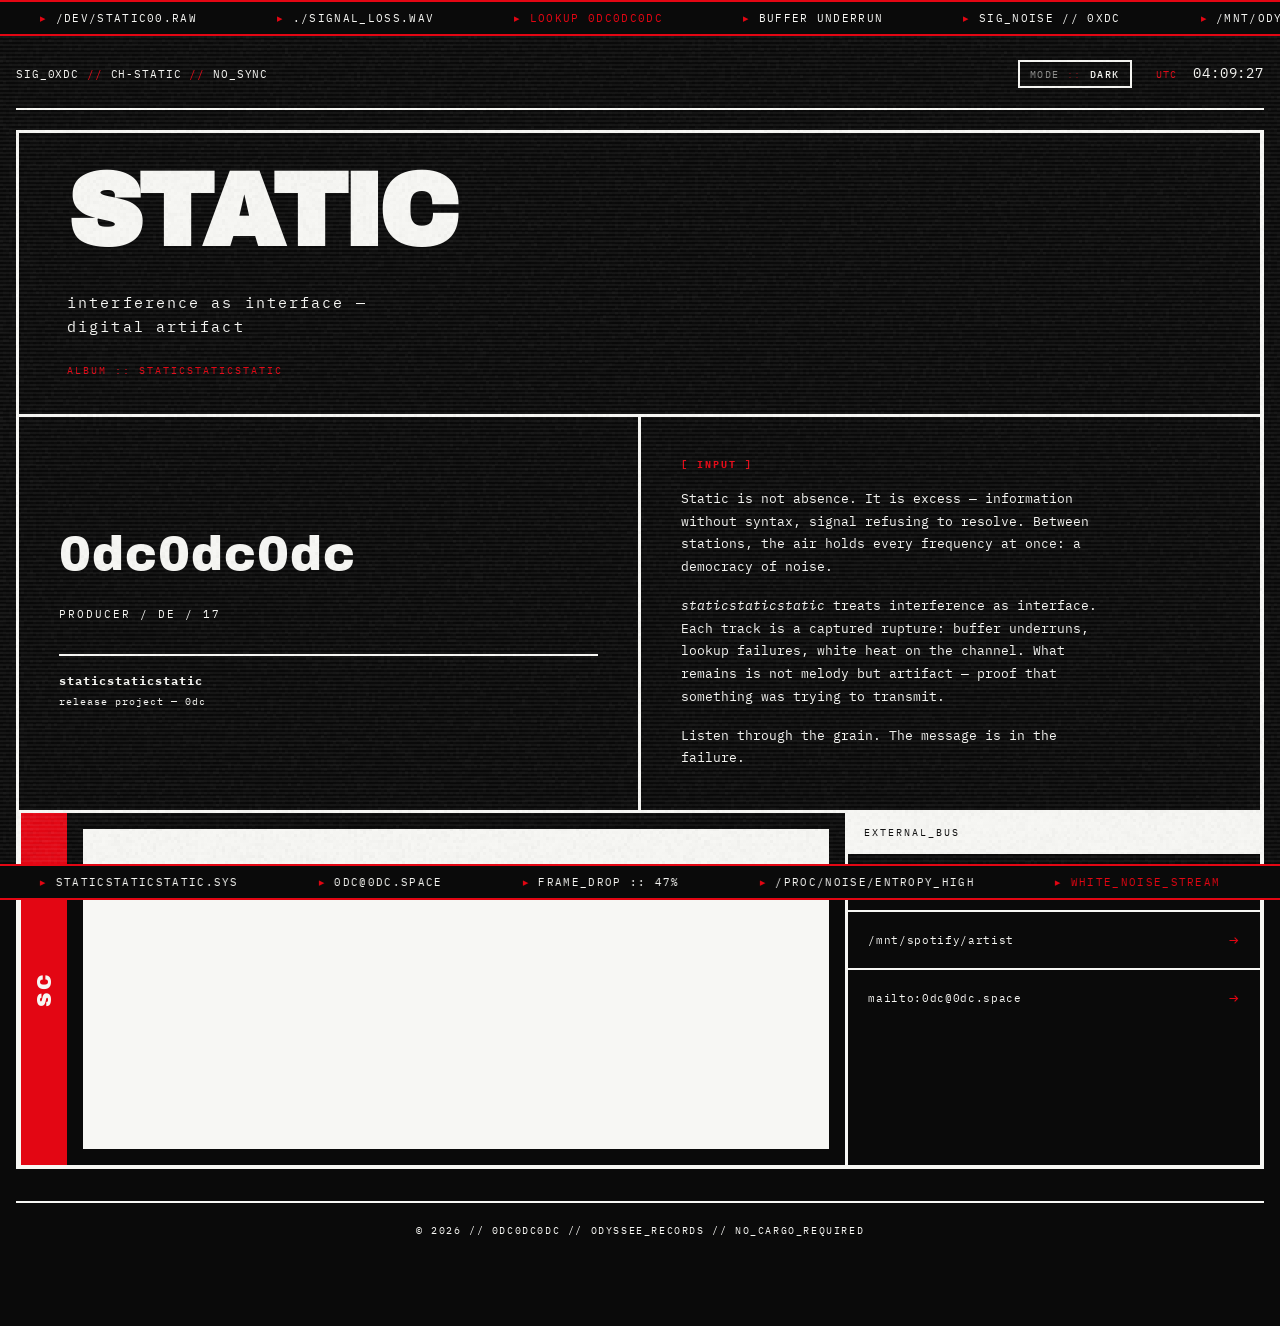
<file: index.html>
<!DOCTYPE html>
<html lang="en" data-theme="dark">
<head>
  <meta charset="UTF-8">
  <meta name="viewport" content="width=device-width, initial-scale=1.0">
  <meta name="description" content="staticstaticstatic — album project by 0dc. Interference as interface. Digital artifact.">
  <title>staticstaticstatic — 0dc</title>
  <link rel="preconnect" href="https://fonts.googleapis.com">
  <link rel="preconnect" href="https://fonts.gstatic.com" crossorigin>
  <link href="https://fonts.googleapis.com/css2?family=Archivo+Black&family=IBM+Plex+Mono:wght@400;500&display=swap" rel="stylesheet">
  <script>
    (function () {
      var key = "0dc-theme";
      var saved = localStorage.getItem(key);
      var theme = saved === "light" || saved === "dark" ? saved : "dark";
      document.documentElement.setAttribute("data-theme", theme);
    })();
  </script>
  <link rel="stylesheet" href="style.css">
</head>
<body>

  <!-- Grain + scanline overlays -->
  <canvas id="grain-canvas" aria-hidden="true"></canvas>
  <div class="scanlines" aria-hidden="true"></div>

  <!-- TOP TICKER -->
  <div class="ticker ticker--top" aria-hidden="true">
    <div class="ticker__track">
      <div class="ticker__segment">
        <span class="ticker__item">/dev/static00.raw</span>
        <span class="ticker__item">./signal_loss.wav</span>
        <span class="ticker__item ticker__item--alert">LOOKUP 0dc0dc0dc</span>
        <span class="ticker__item">buffer underrun</span>
        <span class="ticker__item">SIG_NOISE // 0xDC</span>
        <span class="ticker__item">/mnt/odyssee/staticstaticstatic.flac</span>
        <span class="ticker__item">ERR_SYNC_LOST</span>
        <span class="ticker__item">./artifacts/interference.bin</span>
        <span class="ticker__item">CHANNEL_STATIC // NO_CARRIER</span>
        <span class="ticker__item">read() :: 0 bytes expected</span>
      </div>
      <div class="ticker__segment" aria-hidden="true">
        <span class="ticker__item">/dev/static00.raw</span>
        <span class="ticker__item">./signal_loss.wav</span>
        <span class="ticker__item ticker__item--alert">LOOKUP 0dc0dc0dc</span>
        <span class="ticker__item">buffer underrun</span>
        <span class="ticker__item">SIG_NOISE // 0xDC</span>
        <span class="ticker__item">/mnt/odyssee/staticstaticstatic.flac</span>
        <span class="ticker__item">ERR_SYNC_LOST</span>
        <span class="ticker__item">./artifacts/interference.bin</span>
        <span class="ticker__item">CHANNEL_STATIC // NO_CARRIER</span>
        <span class="ticker__item">read() :: 0 bytes expected</span>
      </div>
    </div>
  </div>

  <!-- BOTTOM TICKER -->
  <div class="ticker ticker--bottom" aria-hidden="true">
    <div class="ticker__track">
      <div class="ticker__segment">
        <span class="ticker__item">staticstaticstatic.sys</span>
        <span class="ticker__item">0dc@0dc.space</span>
        <span class="ticker__item">FRAME_DROP :: 47%</span>
        <span class="ticker__item">/proc/noise/entropy_high</span>
        <span class="ticker__item ticker__item--alert">WHITE_NOISE_STREAM</span>
        <span class="ticker__item">./cache/artifact_017.de</span>
        <span class="ticker__item">ODYSSEE_RECORDS // 2026</span>
        <span class="ticker__item">ioctl(STATIC, SET_GLITCH)</span>
        <span class="ticker__item">/usr/share/instagram</span>
        <span class="ticker__item">NO_CARGO_REQUIRED</span>
      </div>
      <div class="ticker__segment" aria-hidden="true">
        <span class="ticker__item">staticstaticstatic.sys</span>
        <span class="ticker__item">0dc@0dc.space</span>
        <span class="ticker__item">FRAME_DROP :: 47%</span>
        <span class="ticker__item">/proc/noise/entropy_high</span>
        <span class="ticker__item ticker__item--alert">WHITE_NOISE_STREAM</span>
        <span class="ticker__item">./cache/artifact_017.de</span>
        <span class="ticker__item">ODYSSEE_RECORDS // 2026</span>
        <span class="ticker__item">ioctl(STATIC, SET_GLITCH)</span>
        <span class="ticker__item">/usr/share/instagram</span>
        <span class="ticker__item">NO_CARGO_REQUIRED</span>
      </div>
    </div>
  </div>

  <div class="shell">

  <!-- MASTHEAD -->
  <header class="masthead">
    <p class="masthead__sig">SIG_0xDC <span>//</span> CH-STATIC <span>//</span> NO_SYNC</p>
    <div class="masthead__controls">
      <button
        type="button"
        class="theme-toggle"
        id="theme-toggle"
        aria-label="Zu Light Mode wechseln"
        aria-pressed="true">
        <span class="theme-toggle__prefix">MODE</span>
        <span class="theme-toggle__state" id="theme-state">DARK</span>
      </button>
      <p class="masthead__clock">
        <span class="masthead__clock-label" id="tz-label">LOCAL</span>
        <time id="utc-clock" datetime="">--:--:--</time>
      </p>
    </div>
  </header>

  <!-- MATRIX -->
  <main class="matrix">

    <!-- HERO -->
    <section class="cell cell--hero" aria-labelledby="hero-title">
      <h1 class="hero__title" id="hero-title">
        <span class="hero__glitch hero__glitch--red" aria-hidden="true">STATIC</span>
        <span class="hero__glitch hero__glitch--ghost" aria-hidden="true">STATIC</span>
        <span class="hero__glitch-main">STATIC</span>
      </h1>
      <p class="hero__subtitle">interference as interface — digital artifact</p>
      <p class="hero__meta">album :: staticstaticstatic</p>
    </section>

    <!-- HANDLE -->
    <section class="cell cell--handle">
      <p class="handle__id" id="handle-glitch" data-text="0dc0dc0dc" tabindex="0">0dc0dc0dc</p>
      <p class="handle__meta">producer / DE / 17</p>
      <div class="handle__project">
        <strong>staticstaticstatic</strong>
        release project — 0dc
      </div>
    </section>

    <!-- STATEMENT -->
    <section class="cell cell--statement">
      <h2 class="statement__label">[ INPUT ]</h2>
      <div class="statement__body">
        <p>
          Static is not absence. It is excess — information without syntax,
          signal refusing to resolve. Between stations, the air holds every
          frequency at once: a democracy of noise.
        </p>
        <p>
          <em>staticstaticstatic</em> treats interference as interface. Each
          track is a captured rupture: buffer underruns, lookup failures,
          white heat on the channel. What remains is not melody but artifact —
          proof that something was trying to transmit.
        </p>
        <p>
          Listen through the grain. The message is in the failure.
        </p>
      </div>
    </section>

    <!-- AUDIO BUFFER -->
    <section class="cell cell--audio" aria-label="SoundCloud audio buffer">
      <div class="audio__rail" aria-hidden="true">SC</div>
      <div class="audio__embed">
        <iframe
          title="0dc @0dc0dc0dc on SoundCloud"
          width="100%"
          height="450"
          scrolling="no"
          frameborder="no"
          allow="autoplay"
          src="https://w.soundcloud.com/player/?url=https%3A//soundcloud.com/0dc0dc0dc&color=%23e30613&auto_play=false&hide_related=false&show_comments=true&show_user=true&show_reposts=false&show_teaser=true">
        </iframe>
      </div>
    </section>

    <!-- EXTERNAL BUS -->
    <nav class="cell cell--bus" aria-label="External data routes">
      <p class="bus__header">EXTERNAL_BUS</p>
      <ul class="bus__list">
        <li>
          <a class="bus__link" href="https://instagram.com/0dc0dc0dc" target="_blank" rel="noopener noreferrer">
            /usr/share/instagram
          </a>
        </li>
        <li>
          <a class="bus__link" href="https://open.spotify.com/intl-de/artist/3WW2Yufw8hh34ZX4JkS9OK?si=e7vH5_vwQjK-2z26Z2D46A" target="_blank" rel="noopener noreferrer">
            /mnt/spotify/artist
          </a>
        </li>
        <li>
          <a class="bus__link" href="mailto:0dc@0dc.space">
            mailto:0dc@0dc.space
          </a>
        </li>
      </ul>
    </nav>

  </main>

  <footer class="site-footer">
  © 2026 // 0DC0DC0DC // ODYSSEE_RECORDS // NO_CARGO_REQUIRED
  </footer>

  </div>

  <script>
    (function () {
      "use strict";

      /* Local device clock with visitor timezone label */
      var clockEl = document.getElementById("utc-clock");
      var tzLabelEl = document.getElementById("tz-label");

      function pad(n) {
        return n < 10 ? "0" + n : String(n);
      }

      function getTzLabel() {
        try {
          var parts = new Intl.DateTimeFormat(undefined, {
            timeZoneName: "short"
          }).formatToParts(new Date());
          var tzPart = parts.find(function (p) { return p.type === "timeZoneName"; });
          if (tzPart && tzPart.value) return tzPart.value.toUpperCase();
        } catch (e) {
          /* no-op fallback below */
        }

        var fallback = new Date().toString().match(/\(([^)]+)\)$/);
        if (fallback && fallback[1]) return fallback[1].toUpperCase();
        return "LOCAL";
      }

      function tick() {
        var now = new Date();
        var h = pad(now.getHours());
        var m = pad(now.getMinutes());
        var s = pad(now.getSeconds());
        var iso = now.toISOString();
        clockEl.textContent = h + ":" + m + ":" + s;
        clockEl.setAttribute("datetime", iso);
      }

      tzLabelEl.textContent = getTzLabel();
      tick();
      setInterval(tick, 1000);

      /* Canvas grain overlay — low-res buffer, pixel-stretched */
      var canvas = document.getElementById("grain-canvas");
      var ctx = canvas.getContext("2d");
      var buffer = document.createElement("canvas");
      var bctx = buffer.getContext("2d");
      var pixel = 3;

      function resizeCanvas() {
        var w = window.innerWidth;
        var h = window.innerHeight;
        canvas.width = w;
        canvas.height = h;
        canvas.style.width = w + "px";
        canvas.style.height = h + "px";
        buffer.width = Math.ceil(w / pixel);
        buffer.height = Math.ceil(h / pixel);
      }

      function drawGrain() {
        var bw = buffer.width;
        var bh = buffer.height;
        var imageData = bctx.createImageData(bw, bh);
        var data = imageData.data;
        var len = bw * bh;

        for (var i = 0, j = 0; i < len; i++) {
          var v = (Math.random() * 255) | 0;
          data[j++] = v;
          data[j++] = v;
          data[j++] = v;
          data[j++] = (Math.random() * 38 + 12) | 0;
        }

        bctx.putImageData(imageData, 0, 0);
        ctx.imageSmoothingEnabled = false;
        ctx.clearRect(0, 0, canvas.width, canvas.height);
        ctx.drawImage(buffer, 0, 0, canvas.width, canvas.height);
        requestAnimationFrame(drawGrain);
      }

      resizeCanvas();
      window.addEventListener("resize", resizeCanvas);
      requestAnimationFrame(drawGrain);

      /* Handle glitch shuffle on hover */
      var handle = document.getElementById("handle-glitch");
      var original = handle.getAttribute("data-text");
      var pool = "01dcDC0xX_#@/\\{}[]|";
      var glitchTimer = null;

      function shuffle() {
        var out = "";
        for (var i = 0; i < original.length; i++) {
          out += Math.random() > 0.35
            ? pool[(Math.random() * pool.length) | 0]
            : original[i];
        }
        handle.textContent = out;
      }

      function startGlitch() {
        handle.classList.add("is-glitching");
        if (glitchTimer) return;
        glitchTimer = setInterval(shuffle, 45);
      }

      function stopGlitch() {
        handle.classList.remove("is-glitching");
        clearInterval(glitchTimer);
        glitchTimer = null;
        handle.textContent = original;
      }

      handle.addEventListener("mouseenter", startGlitch);
      handle.addEventListener("mouseleave", stopGlitch);
      handle.addEventListener("focus", startGlitch);
      handle.addEventListener("blur", stopGlitch);

      /* Hero STATIC — extra glitch burst (CSS anim + short pulse) */
      var heroTitle = document.getElementById("hero-title");
      var burstTimer = null;

      function heroBurst() {
        heroTitle.classList.add("is-burst");
        clearTimeout(burstTimer);
        burstTimer = setTimeout(function () {
          heroTitle.classList.remove("is-burst");
        }, 120);
      }

      heroBurst();
      setInterval(heroBurst, 2400);

      /* Theme toggle — default dark on first visit */
      var themeKey = "0dc-theme";
      var toggleBtn = document.getElementById("theme-toggle");
      var stateEl = document.getElementById("theme-state");
      var root = document.documentElement;

      function applyTheme(theme) {
        root.setAttribute("data-theme", theme);
        localStorage.setItem(themeKey, theme);
        var isDark = theme === "dark";
        stateEl.textContent = isDark ? "DARK" : "LIGHT";
        toggleBtn.setAttribute("aria-pressed", isDark ? "true" : "false");
        toggleBtn.setAttribute(
          "aria-label",
          isDark ? "Zu Light Mode wechseln" : "Zu Dark Mode wechseln"
        );
      }

      applyTheme(root.getAttribute("data-theme") || "dark");

      toggleBtn.addEventListener("click", function () {
        var next = root.getAttribute("data-theme") === "dark" ? "light" : "dark";
        applyTheme(next);
      });
    })();
  </script>
</body>
</html>
</file>
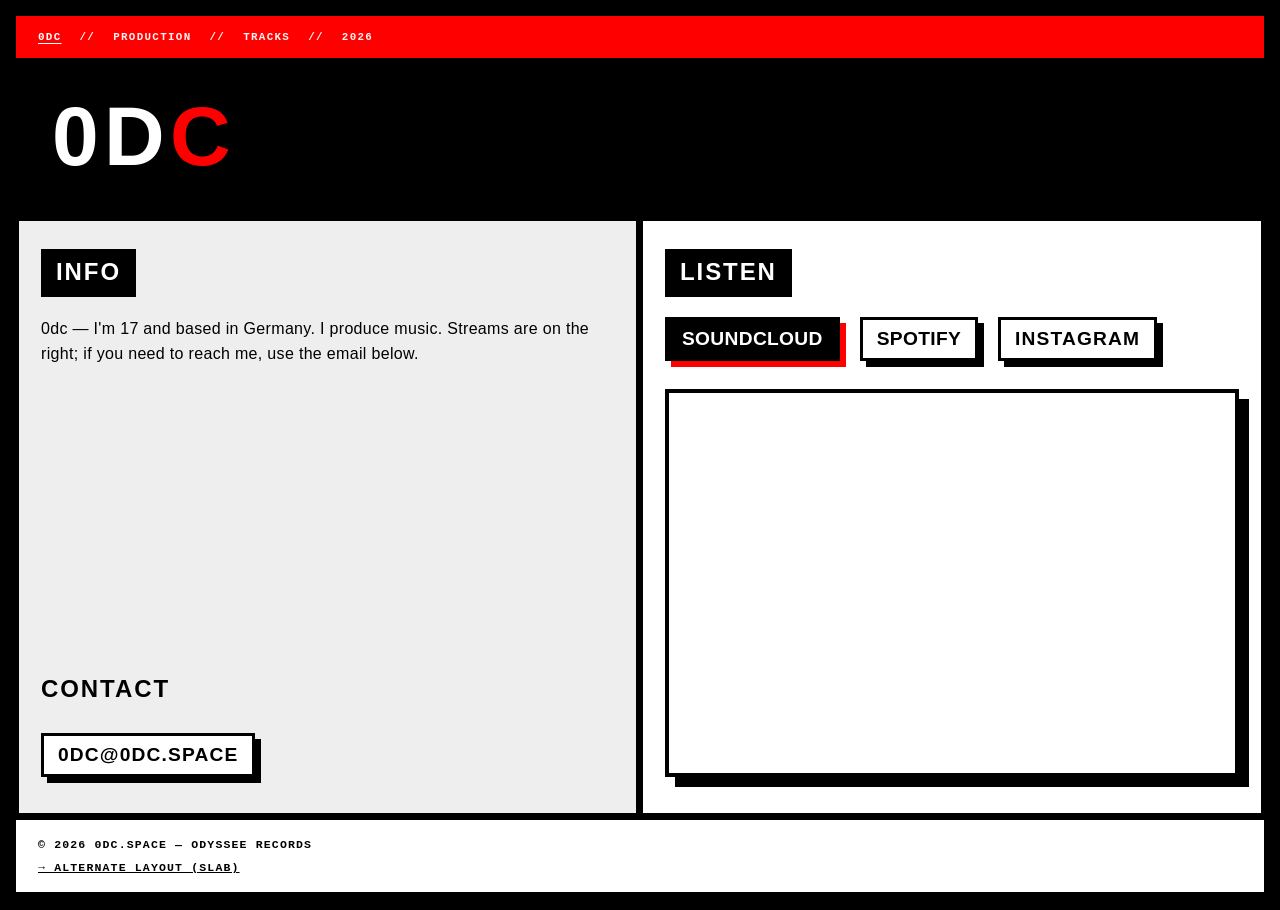
<file: old/index.html>
<!DOCTYPE html>
<html lang="en">
<head>
    <meta charset="UTF-8">
    <meta name="viewport" content="width=device-width, initial-scale=1.0">
    <meta name="theme-color" content="#000000">
    <meta name="description" content="0dc — 17-year-old producer from Germany. Music on Spotify, SoundCloud, and Instagram.">
    <link rel="canonical" href="https://0dc.space/">
    <meta property="og:type" content="website">
    <meta property="og:url" content="https://0dc.space/">
    <meta property="og:title" content="0DC.SPACE — 0dc | Producer &amp; artist">
    <meta property="og:description" content="0dc — 17-year-old producer from Germany. Music on Spotify, SoundCloud, and Instagram.">
    <meta property="og:image" content="https://0dc.space/og.svg">
    <meta property="og:image:type" content="image/svg+xml">
    <meta property="og:image:width" content="1200">
    <meta property="og:image:height" content="630">
    <meta property="og:locale" content="en_US">
    <meta name="twitter:card" content="summary_large_image">
    <meta name="twitter:title" content="0DC.SPACE — 0dc | Producer &amp; artist">
    <meta name="twitter:description" content="0dc — 17-year-old producer from Germany. Music on Spotify, SoundCloud, and Instagram.">
    <meta name="twitter:image" content="https://0dc.space/og.svg">
    <title>0DC.SPACE — 0dc | Producer &amp; artist</title>
    <style>

        :root {
            --bg: #ffffff;
            --text: #000000;
            --accent: #ff0000;
            --stroke: 4px solid var(--text);
            --shadow: 10px 10px 0 var(--text);
        }

        * { margin: 0; padding: 0; box-sizing: border-box; }

        ::selection {
            background: var(--accent);
            color: var(--bg);
        }

        body {
            background-color: var(--text);
            color: var(--text);
            font-family: Helvetica, Arial, sans-serif;
            letter-spacing: 0.02em;
            padding: 12px;
        }

        .grid-container {
            display: grid;
            grid-template-columns: 1fr;
            min-height: calc(100vh - 24px);
            align-content: start;
            background: var(--bg);
            border: var(--stroke);
            box-shadow: var(--shadow);
        }

        @media (min-width: 768px) {
            .grid-container {
                grid-template-columns: 1fr 1fr;
            }
        }

        .box {
            padding: 28px 22px 36px;
            border: 3px solid var(--text);
            display: flex;
            flex-direction: column;
            justify-content: space-between;
        }

        .accent-text { color: var(--accent); }

        .logo {
            display: flex;
            flex-direction: column;
            font-size: clamp(2.75rem, 14vw, 4.75rem);
            font-weight: 900;
            line-height: 0.82;
        }

        .logo span { display: block; }

        @media (min-width: 768px) {
            .logo {
                flex-direction: row;
                align-items: baseline;
                gap: 0.06em;
                line-height: 1;
                font-size: clamp(3.25rem, 7.5vw, 5.25rem);
            }
            .logo span { display: inline; }
        }

        .hero {
            justify-content: flex-start;
            align-items: flex-start;
            gap: 0;
            padding: 28px 22px 32px;
            background: var(--text);
            color: var(--bg);
            border: none;
            border-bottom: var(--stroke);
        }

        @media (min-width: 768px) {
            .hero {
                padding: 32px 36px 36px;
            }
        }

        .hero .logo .accent-text { color: var(--accent); }

        h1.logo { margin: 0; }

        h2 {
            font-size: 1.5rem;
            margin-bottom: 20px;
            font-weight: 900;
            text-transform: uppercase;
            letter-spacing: 0.08em;
            display: inline-block;
            background: var(--text);
            color: var(--bg);
            padding: 6px 12px 8px;
            border: 3px solid var(--text);
        }

        h3 {
            font-size: 1.5rem;
            margin-bottom: 20px;
            font-weight: 900;
            text-transform: uppercase;
            letter-spacing: 0.08em;
        }

        p { font-size: 1rem; line-height: 1.55; margin-bottom: 10px; }

        .contact-link {
            display: inline-block;
            color: var(--text);
            text-decoration: none;
            font-size: 1.2rem;
            margin-top: 10px;
            border: 3px solid var(--text);
            padding: 8px 14px;
            width: fit-content;
            text-transform: uppercase;
            letter-spacing: 0.06em;
            font-weight: 800;
            background: var(--bg);
            box-shadow: 6px 6px 0 var(--text);
            transition: transform 0.05s ease, box-shadow 0.05s ease;
        }

        .contact-link:hover {
            color: var(--accent);
            border-color: var(--accent);
            box-shadow: 6px 6px 0 var(--accent);
        }

        .contact-link:active {
            transform: translate(4px, 4px);
            box-shadow: 2px 2px 0 var(--text);
        }

        .contact-link:focus-visible,
        .listen-link-btn:focus-visible {
            outline: 3px solid var(--accent);
            outline-offset: 4px;
            color: var(--accent);
        }

        .issue-line {
            grid-column: 1 / -1;
            display: flex;
            flex-wrap: wrap;
            align-items: center;
            gap: 8px 18px;
            padding: 14px 22px;
            font-family: ui-monospace, "Cascadia Code", Consolas, monospace;
            font-size: 0.68rem;
            font-weight: 700;
            letter-spacing: 0.12em;
            line-height: 1.3;
            border-bottom: var(--stroke);
            text-transform: uppercase;
            background: var(--accent);
            color: var(--bg);
        }

        .issue-line span { opacity: 0.95; }

        .issue-line .issue-accent {
            color: var(--bg);
            opacity: 1;
            font-weight: 900;
            text-decoration: underline;
            text-underline-offset: 3px;
        }

        .full-width {
            grid-column: 1 / -1;
            border: none;
        }

        .content-split {
            grid-column: 1 / -1;
            display: grid;
            grid-template-columns: 1fr;
            min-height: 0;
            border-top: var(--stroke);
        }

        @media (min-width: 768px) {
            .content-split {
                grid-template-columns: 1fr 1fr;
            }
            .content-split > .box:first-child {
                border-right: var(--stroke);
            }
        }

        .listen-links {
            display: flex;
            flex-wrap: wrap;
            gap: 14px 20px;
            margin-bottom: 28px;
        }

        .listen-embed-wrap {
            display: none;
            margin-top: 24px;
        }

        .listen-embed-wrap.is-active { display: block; }

        .listen-embed {
            border: var(--stroke);
            background: var(--bg);
            overflow: hidden;
            max-width: 100%;
            box-shadow: var(--shadow);
        }

        .listen-embed iframe {
            display: block;
            width: 100%;
            height: 380px;
            border: 0;
        }

        @media (min-width: 768px) and (max-width: 1100px) {
            .listen-embed iframe { height: 320px; }
        }

        .listen-link-btn {
            display: inline-block;
            background: var(--bg);
            border: 3px solid var(--text);
            font-family: inherit;
            font-style: inherit;
            font-weight: 800;
            line-height: inherit;
            text-transform: inherit;
            letter-spacing: inherit;
            cursor: pointer;
            padding: 8px 14px;
            box-shadow: 6px 6px 0 var(--text);
            transition: transform 0.05s ease, box-shadow 0.05s ease;
        }

        .listen-link-btn:active {
            transform: translate(4px, 4px);
            box-shadow: 2px 2px 0 var(--text);
        }

        .listen-link-btn.is-active {
            color: var(--bg);
            background: var(--text);
            border-color: var(--text);
            box-shadow: 6px 6px 0 var(--accent);
        }

        .listen-links .contact-link {
            margin-top: 0;
        }

        .footer {
            grid-column: 1 / -1;
            padding: 18px 22px;
            font-size: 0.72rem;
            text-align: left;
            border-top: var(--stroke);
            font-family: ui-monospace, "Cascadia Code", Consolas, monospace;
            text-transform: uppercase;
            letter-spacing: 0.1em;
            font-weight: 700;
            background: var(--bg);
        }

        .footer a {
            color: var(--text);
            margin-top: 10px;
            display: inline-block;
        }

        .footer a:hover { color: var(--accent); }

        @media print {
            body { padding: 0; }
            .contact-link:focus-visible,
            .listen-link-btn:focus-visible { outline: none; }
        }
    </style>
</head>
<body>

    <main id="main">
    <div class="grid-container">
        <div class="issue-line" aria-hidden="true">
            <span class="issue-accent">0DC</span>
            <span>//</span>
            <span>PRODUCTION</span>
            <span>//</span>
            <span>TRACKS</span>
            <span>//</span>
            <span>2026</span>
        </div>

        <div class="box full-width hero">
            <h1 class="logo">
                <span>0</span><span>D</span><span class="accent-text">C</span>
            </h1>
        </div>

        <div class="content-split">
            <div class="box" style="background-color: #eeeeee;">
                <div>
                    <h2>INFO</h2>
                    <p>0dc — I'm 17 and based in Germany. I produce music. Streams are on the right; if you need to reach me, use the email below.</p>
                </div>

                <div style="margin-top: 48px;">
                    <h3>CONTACT</h3>
                    <a href="mailto:0dc@0dc.space" class="contact-link">0dc@0dc.space</a>
                </div>
            </div>

            <div class="box" style="background-color: #ffffff;">
                <div>
                    <h2>LISTEN</h2>
                    <div class="listen-links">
                        <button type="button" class="contact-link listen-link-btn is-active" style="margin-top: 0;" data-listen="soundcloud" aria-pressed="true">SOUNDCLOUD</button>
                        <button type="button" class="contact-link listen-link-btn" style="margin-top: 0;" data-listen="spotify" aria-pressed="false">SPOTIFY</button>
                        <a href="https://instagram.com/0dc0dc0dc" class="contact-link" style="margin-top: 0;" target="_blank" rel="noopener noreferrer">INSTAGRAM</a>
                    </div>
                    <div class="listen-embed-wrap" id="listen-embed-spotify" role="region" aria-label="Spotify player">
                        <div class="listen-embed">
                            <iframe title="0dc on Spotify" loading="lazy" allow="encrypted-media; clipboard-write" src="https://open.spotify.com/embed/artist/3WW2Yufw8hh34ZX4JkS9OK?utm_source=generator"></iframe>
                        </div>
                    </div>
                    <div class="listen-embed-wrap is-active" id="listen-embed-soundcloud" role="region" aria-label="SoundCloud player">
                        <div class="listen-embed">
                            <iframe title="0dc on SoundCloud" loading="lazy" allow="autoplay" src="https://w.soundcloud.com/player/?url=https%3A//soundcloud.com/0dc0dc0dc&color=%23ff0000&auto_play=false&hide_related=false&show_comments=true&show_user=true&show_reposts=false&show_teaser=true&visual=true"></iframe>
                        </div>
                    </div>
                </div>
            </div>
        </div>

        <div class="footer">
            © 2026 0DC.SPACE — ODYSSEE RECORDS<br>
            <a href="slab.html">→ alternate layout (slab)</a>
        </div>
    </div>
    </main>

    <script>
        (function () {
            var panels = {
                spotify: document.getElementById('listen-embed-spotify'),
                soundcloud: document.getElementById('listen-embed-soundcloud')
            };
            document.querySelectorAll('.listen-link-btn[data-listen]').forEach(function (btn) {
                btn.addEventListener('click', function () {
                    var key = btn.getAttribute('data-listen');
                    document.querySelectorAll('.listen-link-btn[data-listen]').forEach(function (b) {
                        var on = b === btn;
                        b.classList.toggle('is-active', on);
                        b.setAttribute('aria-pressed', on ? 'true' : 'false');
                    });
                    Object.keys(panels).forEach(function (k) {
                        panels[k].classList.toggle('is-active', k === key);
                    });
                });
            });
        })();
    </script>
</body>
</html>
</file>
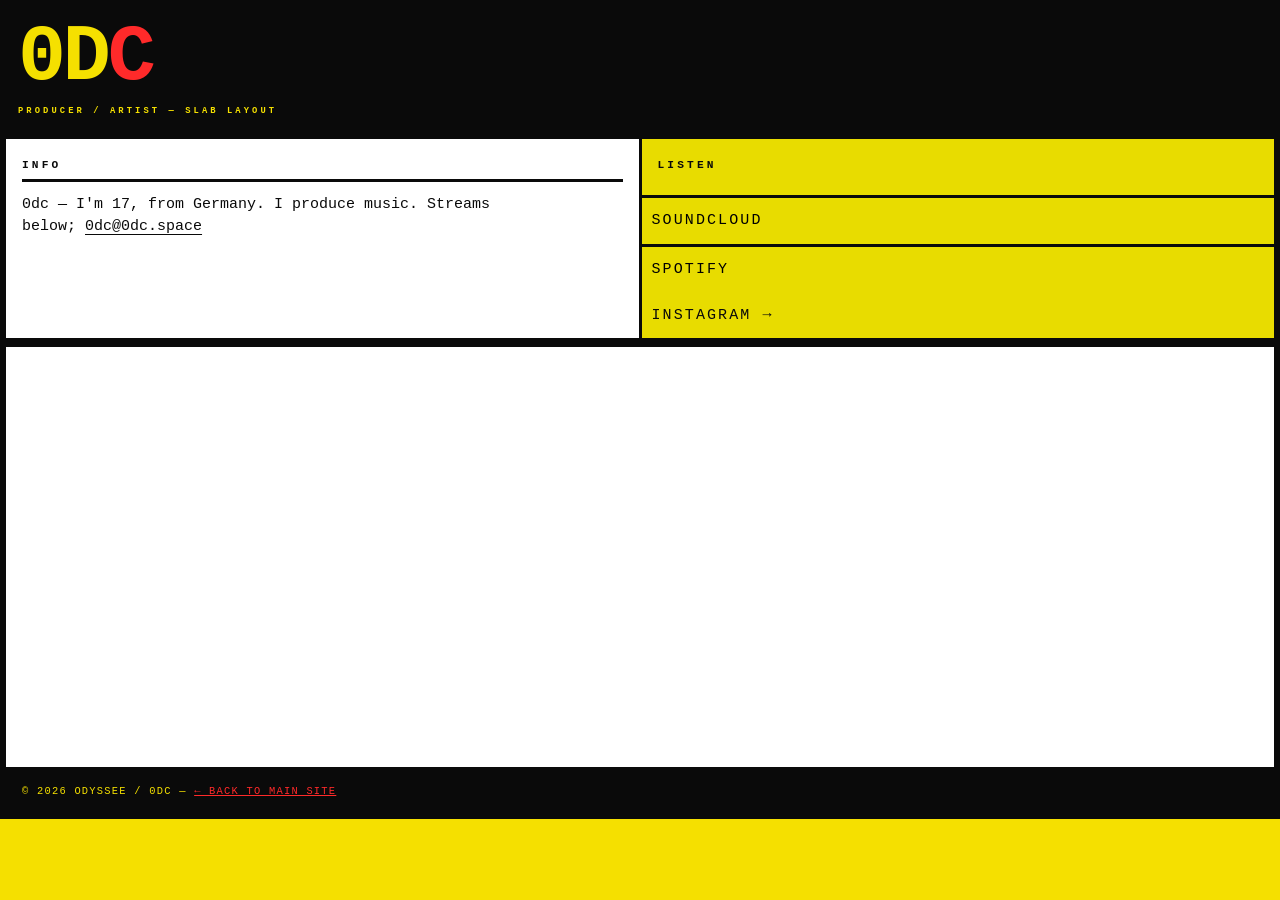
<file: slab.html>
<!DOCTYPE html>
<html lang="en">
<head>
    <meta charset="UTF-8">
    <meta name="viewport" content="width=device-width, initial-scale=1.0">
    <meta name="theme-color" content="#f5e000">
    <meta name="robots" content="noindex">
    <title>0DC — SLAB (alternate layout)</title>
    <style>
        :root {
            --ink: #0a0a0a;
            --paper: #f5e000;
            --mute: #e8dc00;
            --line: 6px solid var(--ink);
        }
        * { margin: 0; padding: 0; box-sizing: border-box; }
        html { height: 100%; }
        body {
            min-height: 100%;
            background: var(--paper);
            color: var(--ink);
            font-family: ui-monospace, "Cascadia Code", Consolas, "Liberation Mono", monospace;
            font-size: 15px;
            line-height: 1.45;
        }
        a { color: inherit; }
        table {
            width: 100%;
            border-collapse: collapse;
            table-layout: fixed;
            border: var(--line);
        }
        th, td {
            border: 3px solid var(--ink);
            vertical-align: top;
            padding: 0;
        }
        th {
            background: var(--ink);
            color: var(--paper);
            font-size: clamp(2.5rem, 12vw, 5rem);
            font-weight: 900;
            letter-spacing: -0.04em;
            line-height: 0.9;
            padding: 16px 12px 20px;
            text-align: left;
        }
        th .accent { color: #ff2a2a; }
        .band {
            display: block;
            font-size: 0.55rem;
            letter-spacing: 0.35em;
            margin-top: 14px;
            font-weight: 700;
            text-transform: uppercase;
        }
        .cell-pad { padding: 18px 16px 22px; }
        h2 {
            font-size: 0.7rem;
            letter-spacing: 0.28em;
            text-transform: uppercase;
            margin-bottom: 12px;
            border-bottom: 3px solid var(--ink);
            padding-bottom: 6px;
        }
        p { margin-bottom: 12px; max-width: 52ch; }
        .links a, .links button {
            display: block;
            width: 100%;
            text-align: left;
            font: inherit;
            text-transform: uppercase;
            letter-spacing: 0.14em;
            padding: 12px 10px;
            border: none;
            border-bottom: 3px solid var(--ink);
            background: var(--mute);
            cursor: pointer;
            text-decoration: none;
        }
        .links a:last-child, .links button:last-of-type { border-bottom: none; }
        .links button.is-on {
            background: var(--ink);
            color: var(--paper);
        }
        .embed {
            display: none;
            border-top: var(--line);
            background: #fff;
        }
        .embed.on { display: block; }
        .embed iframe {
            display: block;
            width: 100%;
            height: min(420px, 55vh);
            border: 0;
        }
        .foot {
            padding: 14px 16px;
            font-size: 0.65rem;
            letter-spacing: 0.12em;
            text-transform: uppercase;
            background: var(--ink);
            color: var(--paper);
        }
        .foot a { color: #ff2a2a; }
    </style>
</head>
<body>

<table role="presentation">
    <tr>
        <th colspan="2">
            0D<span class="accent">C</span>
            <span class="band">producer / artist — slab layout</span>
        </th>
    </tr>
    <tr>
        <td class="cell-pad" style="width: 42%; background: #fff;">
            <h2>Info</h2>
            <p style="margin-bottom: 0;">0dc — I'm 17, from Germany. I produce music. Streams below; <a href="mailto:0dc@0dc.space" style="text-decoration: underline; text-underline-offset: 4px;">0dc@0dc.space</a></p>
        </td>
        <td class="cell-pad links" style="width: 58%; background: var(--mute); padding: 0;">
            <h2 class="cell-pad" style="margin:0;border-bottom:3px solid var(--ink);">Listen</h2>
            <button type="button" class="tab" data-t="sc" aria-pressed="true">SoundCloud</button>
            <button type="button" class="tab" data-t="sp" aria-pressed="false">Spotify</button>
            <a href="https://instagram.com/0dc0dc0dc" target="_blank" rel="noopener noreferrer">Instagram →</a>
        </td>
    </tr>
    <tr>
        <td colspan="2" style="padding:0;border:none;">
            <div class="embed on" id="e-sc">
                <iframe title="SoundCloud" loading="lazy" allow="autoplay" src="https://w.soundcloud.com/player/?url=https%3A//soundcloud.com/0dc0dc0dc&color=%23000000&auto_play=false&hide_related=true&show_user=true&show_teaser=false&visual=true"></iframe>
            </div>
            <div class="embed" id="e-sp">
                <iframe title="Spotify" loading="lazy" allow="encrypted-media; clipboard-write" src="https://open.spotify.com/embed/artist/3WW2Yufw8hh34ZX4JkS9OK?utm_source=generator"></iframe>
            </div>
        </td>
    </tr>
    <tr>
        <td colspan="2" class="foot">
            © 2026 odyssee / 0dc — <a href="index.html">← back to main site</a>
        </td>
    </tr>
</table>

<script>
(function () {
    var sc = document.getElementById('e-sc');
    var sp = document.getElementById('e-sp');
    var tabs = document.querySelectorAll('.tab');
    function set(which) {
        sc.classList.toggle('on', which === 'sc');
        sp.classList.toggle('on', which === 'sp');
        tabs.forEach(function (t) {
            var on = t.getAttribute('data-t') === which;
            t.classList.toggle('is-on', on);
            t.setAttribute('aria-pressed', on ? 'true' : 'false');
        });
    }
    tabs.forEach(function (t) {
        t.addEventListener('click', function () {
            set(t.getAttribute('data-t'));
        });
    });
})();
</script>
</body>
</html>
</file>
<file: style.css>
/* ==========================================================================
   STATICSTATICSTATIC — 0DC
   Industrial Brutalist / Technical Terminal System
   ========================================================================== */

/* --- TOKENS -------------------------------------------------------------- */
:root {
  --off-white: #f7f7f4;
  --black: #0a0a0a;
  --red: #e30613;
  --font-mono: "IBM Plex Mono", "Courier New", Courier, monospace;
  --font-display: "Archivo Black", "Arial Black", sans-serif;
  --shell-max: 1280px;
  --ticker-h: 2.25rem;
}

/* Light mode (print / terminal paper) */
[data-theme="light"] {
  --bg: #f7f7f4;
  --fg: #0a0a0a;
  --surface: #f7f7f4;
  --surface-invert: #0a0a0a;
  --grid-bg: #0a0a0a;
  --border-color: #0a0a0a;
  --red-dim: rgba(227, 6, 19, 0.35);
  --scanline-color: 10, 10, 10;
  --scanline-opacity: 0.04;
  --grain-opacity: 0.12;
  --stripe-mix: rgba(10, 10, 10, 0.04);
  --bus-hover-bg: #0a0a0a;
  --bus-hover-fg: #f7f7f4;
  --glitch-secondary: #0a0a0a;
}

/* Dark mode — default on first visit */
[data-theme="dark"] {
  --bg: #0a0a0a;
  --fg: #f7f7f4;
  --surface: #0a0a0a;
  --surface-invert: #f7f7f4;
  --grid-bg: #f7f7f4;
  --border-color: #f7f7f4;
  --red-dim: rgba(227, 6, 19, 0.5);
  --scanline-color: 247, 247, 244;
  --scanline-opacity: 0.05;
  --grain-opacity: 0.16;
  --stripe-mix: rgba(247, 247, 244, 0.06);
  --bus-hover-bg: #f7f7f4;
  --bus-hover-fg: #0a0a0a;
  --glitch-secondary: #f7f7f4;
}

[data-theme="light"],
[data-theme="dark"] {
  --border: 2px solid var(--border-color);
}

/* --- RESET & BASE -------------------------------------------------------- */
*,
*::before,
*::after {
  box-sizing: border-box;
  margin: 0;
  padding: 0;
}

html {
  font-size: 16px;
  scroll-behavior: smooth;
  -webkit-font-smoothing: antialiased;
}

body {
  min-height: 100vh;
  background: var(--bg);
  color: var(--fg);
  font-family: var(--font-mono);
  font-size: 0.8125rem;
  line-height: 1.5;
  overflow-x: hidden;
  padding-top: var(--ticker-h);
  padding-bottom: var(--ticker-h);
  transition: background 0.2s ease, color 0.2s ease;
}

a {
  color: inherit;
  text-decoration: none;
}

a:hover {
  color: var(--red);
}

img,
iframe {
  display: block;
  max-width: 100%;
}

/* --- OVERLAY STACK ------------------------------------------------------- */
#grain-canvas {
  position: fixed;
  inset: 0;
  width: 100%;
  height: 100%;
  z-index: 9000;
  pointer-events: none;
  opacity: var(--grain-opacity);
  image-rendering: pixelated;
}

.scanlines {
  position: fixed;
  inset: 0;
  z-index: 8999;
  pointer-events: none;
  background: repeating-linear-gradient(
    0deg,
    transparent,
    transparent 2px,
    rgba(var(--scanline-color), var(--scanline-opacity)) 2px,
    rgba(var(--scanline-color), var(--scanline-opacity)) 4px
  );
}

/* --- TICKER MARQUEES ----------------------------------------------------- */
.ticker {
  position: fixed;
  left: 0;
  right: 0;
  height: var(--ticker-h);
  background: var(--black);
  color: var(--off-white);
  overflow: hidden;
  z-index: 9500;
  border-block: var(--border);
  border-color: var(--red);
}

.ticker--top {
  top: 0;
}

.ticker--bottom {
  bottom: 0;
}

.ticker__track {
  display: flex;
  width: max-content;
  height: 100%;
  align-items: center;
  animation: ticker-scroll 28s linear infinite;
  will-change: transform;
}

.ticker--bottom .ticker__track {
  animation-duration: 26s;
  animation-direction: reverse;
}

.ticker__segment {
  display: flex;
  align-items: center;
  flex-shrink: 0;
  white-space: nowrap;
  padding-inline: 0;
}

.ticker__item {
  padding-inline: 2.5rem;
  font-size: 0.6875rem;
  letter-spacing: 0.12em;
  text-transform: uppercase;
}

.ticker__item::before {
  content: "▸ ";
  color: var(--red);
}

.ticker__item--alert {
  color: var(--red);
}

@keyframes ticker-scroll {
  0% {
    transform: translateX(0);
  }
  100% {
    transform: translateX(-50%);
  }
}

/* --- SHELL --------------------------------------------------------------- */
.shell {
  width: min(100% - 2rem, var(--shell-max));
  margin-inline: auto;
  padding-block: 1.5rem 2rem;
}

/* --- MASTHEAD ------------------------------------------------------------ */
.masthead {
  display: flex;
  flex-wrap: wrap;
  justify-content: space-between;
  align-items: baseline;
  gap: 1rem;
  padding-bottom: 1.25rem;
  margin-bottom: 1.25rem;
  border-bottom: var(--border);
}

.masthead__sig {
  font-size: 0.6875rem;
  letter-spacing: 0.08em;
  text-transform: uppercase;
}

.masthead__sig span {
  color: var(--red);
}

.masthead__clock {
  font-size: 0.875rem;
  font-variant-numeric: tabular-nums;
  letter-spacing: 0.06em;
}

.masthead__controls {
  display: flex;
  flex-wrap: wrap;
  align-items: baseline;
  gap: 1rem 1.5rem;
}

.masthead__clock-label {
  font-size: 0.625rem;
  color: var(--red);
  margin-right: 0.5rem;
}

/* --- THEME TOGGLE -------------------------------------------------------- */
.theme-toggle {
  display: inline-flex;
  align-items: center;
  gap: 0.5rem;
  padding: 0.35rem 0.65rem;
  font-family: var(--font-mono);
  font-size: 0.625rem;
  letter-spacing: 0.14em;
  text-transform: uppercase;
  color: var(--fg);
  background: transparent;
  border: var(--border);
  cursor: pointer;
  transition: background 0.15s, color 0.15s, border-color 0.15s;
}

.theme-toggle:hover,
.theme-toggle:focus-visible {
  background: var(--red);
  color: var(--off-white);
  border-color: var(--red);
  outline: none;
}

.theme-toggle__prefix {
  opacity: 0.55;
}

.theme-toggle__prefix::after {
  content: " :: ";
  color: var(--red);
  opacity: 1;
}

.theme-toggle__state {
  font-weight: 500;
}

/* --- MATRIX GRID --------------------------------------------------------- */
.matrix {
  display: grid;
  grid-template-columns: repeat(12, 1fr);
  gap: 0;
  border: var(--border);
  background: var(--grid-bg);
  transition: background 0.2s ease, border-color 0.2s ease;
}

.matrix > * {
  background: var(--surface);
  border: var(--border);
  margin: -1px 0 0 -1px;
  transition: background 0.2s ease, border-color 0.2s ease, color 0.2s ease;
}

/* HERO */
.cell--hero {
  grid-column: 1 / -1;
  padding: clamp(1.25rem, 3vw, 2rem) clamp(1.25rem, 4vw, 3rem) clamp(1.5rem, 4vw, 2.25rem);
  min-height: auto;
  display: flex;
  flex-direction: column;
  justify-content: flex-end;
  position: relative;
  overflow: visible;
}

.hero__title {
  font-family: var(--font-display);
  font-size: clamp(2.75rem, 9vw, 6.5rem);
  line-height: 0.9;
  letter-spacing: -0.04em;
  text-transform: uppercase;
  position: relative;
  display: inline-block;
  transform-origin: left center;
}

.hero__glitch,
.hero__glitch-main {
  font: inherit;
  letter-spacing: inherit;
  line-height: inherit;
  text-transform: inherit;
}

.hero__glitch {
  position: absolute;
  left: 0;
  top: 0;
  pointer-events: none;
  user-select: none;
}

.hero__glitch--red {
  color: var(--red);
  z-index: 1;
  opacity: 0;
  animation: hero-glitch-red 2.4s steps(2, end) infinite;
}

.hero__glitch--ghost {
  color: var(--glitch-secondary);
  z-index: 2;
  opacity: 0;
  animation: hero-glitch-ghost 2.4s steps(2, end) infinite;
}

.hero__glitch-main {
  position: relative;
  z-index: 3;
  color: var(--fg);
  animation: hero-glitch-main 2.4s steps(2, end) infinite;
}

.hero__title.is-burst .hero__glitch--red {
  opacity: 0.85;
  transform: translate(6px, -2px);
  clip-path: inset(5% 0 55% 0);
}

.hero__title.is-burst .hero__glitch--ghost {
  opacity: 0.7;
  transform: translate(-5px, 2px);
  clip-path: inset(48% 0 8% 0);
}

.hero__title.is-burst .hero__glitch-main {
  transform: translate(-2px, 1px) skewX(-0.6deg);
  text-shadow:
    3px 0 var(--red),
    -3px 0 var(--glitch-secondary);
}

.hero__subtitle {
  margin-top: clamp(1.25rem, 3vw, 2rem);
  font-size: clamp(0.75rem, 2.2vw, 0.9375rem);
  letter-spacing: 0.14em;
  text-transform: lowercase;
  max-width: 36ch;
  line-height: 1.6;
  position: relative;
  z-index: 2;
  padding-bottom: 0.5rem;
}

.hero__meta {
  margin-top: 1rem;
  font-size: 0.625rem;
  letter-spacing: 0.2em;
  text-transform: uppercase;
  color: var(--red);
}

@keyframes hero-glitch-main {
  0%,
  72%,
  100% {
    transform: none;
    text-shadow: none;
  }
  74% {
    transform: translate(-3px, 0) skewX(-1deg);
    text-shadow: 4px 0 var(--red), -4px 0 var(--glitch-secondary);
  }
  76% {
    transform: translate(2px, -1px);
    text-shadow: -3px 0 var(--red);
  }
  78% {
    transform: translate(-1px, 2px);
    text-shadow: 2px 0 var(--red), 0 0 8px var(--red-dim);
  }
  80% {
    transform: none;
    text-shadow: none;
  }
  88% {
    transform: translate(3px, 0) skewX(0.8deg);
    text-shadow: -4px 0 var(--red), 3px 0 var(--glitch-secondary);
  }
  90% {
    transform: translate(-2px, 1px);
    text-shadow: 3px 0 var(--red);
  }
  92% {
    transform: none;
    text-shadow: none;
  }
}

@keyframes hero-glitch-red {
  0%,
  72%,
  100% {
    opacity: 0;
    transform: translate(0, 0);
    clip-path: inset(0 0 100% 0);
  }
  74% {
    opacity: 0.9;
    transform: translate(7px, -2px);
    clip-path: inset(6% 0 58% 0);
  }
  76% {
    opacity: 0.75;
    transform: translate(-5px, 3px);
    clip-path: inset(40% 0 28% 0);
  }
  78% {
    opacity: 0.85;
    transform: translate(4px, 1px);
    clip-path: inset(65% 0 5% 0);
  }
  80% {
    opacity: 0;
    transform: translate(0, 0);
    clip-path: inset(0 0 100% 0);
  }
  88% {
    opacity: 0.8;
    transform: translate(-6px, 0);
    clip-path: inset(20% 0 45% 0);
  }
  90% {
    opacity: 0;
  }
}

@keyframes hero-glitch-ghost {
  0%,
  72%,
  100% {
    opacity: 0;
    transform: translate(0, 0);
    clip-path: inset(0 0 100% 0);
  }
  75% {
    opacity: 0.65;
    transform: translate(-7px, 2px);
    clip-path: inset(15% 0 50% 0);
  }
  77% {
    opacity: 0.6;
    transform: translate(5px, -2px);
    clip-path: inset(52% 0 15% 0);
  }
  79% {
    opacity: 0.7;
    transform: translate(-4px, -1px);
    clip-path: inset(72% 0 4% 0);
  }
  81% {
    opacity: 0;
  }
  89% {
    opacity: 0.65;
    transform: translate(6px, 2px);
    clip-path: inset(30% 0 38% 0);
  }
  91% {
    opacity: 0;
  }
}

/* HANDLE */
.cell--handle {
  grid-column: span 6;
  padding: clamp(1.5rem, 4vw, 2.5rem);
  display: flex;
  flex-direction: column;
  justify-content: center;
}

.handle__id {
  font-family: var(--font-display);
  font-size: clamp(1.75rem, 5vw, 3rem);
  letter-spacing: 0.02em;
  cursor: default;
  display: inline-block;
  transition: color 0.15s;
}

.handle__id:hover,
.handle__id.is-glitching {
  color: var(--red);
}

.handle__meta {
  margin-top: 1rem;
  font-size: 0.6875rem;
  letter-spacing: 0.18em;
  text-transform: uppercase;
}

.handle__project {
  margin-top: 2rem;
  padding-top: 1rem;
  border-top: var(--border);
  font-size: 0.625rem;
  letter-spacing: 0.1em;
}

.handle__project strong {
  display: block;
  font-size: 0.75rem;
  margin-bottom: 0.25rem;
}

/* STATEMENT */
.cell--statement {
  grid-column: span 6;
  padding: clamp(1.5rem, 4vw, 2.5rem);
}

.statement__label {
  font-size: 0.625rem;
  letter-spacing: 0.2em;
  color: var(--red);
  margin-bottom: 1rem;
}

.statement__body {
  font-size: clamp(0.75rem, 1.8vw, 0.8125rem);
  line-height: 1.75;
  max-width: 52ch;
}

.statement__body p + p {
  margin-top: 1rem;
}

/* AUDIO BUFFER */
.cell--audio {
  grid-column: span 8;
  display: grid;
  grid-template-columns: 3rem 1fr;
  min-height: 22rem;
}

.audio__rail {
  background: var(--red);
  color: var(--off-white);
  display: flex;
  align-items: center;
  justify-content: center;
  writing-mode: vertical-rl;
  text-orientation: mixed;
  transform: rotate(180deg);
  font-family: var(--font-display);
  font-size: 1.25rem;
  letter-spacing: 0.15em;
  border-right: var(--border);
}

.audio__embed {
  padding: 1rem;
  display: flex;
  align-items: stretch;
  min-height: 22rem;
}

.audio__embed iframe {
  width: 100%;
  height: 100%;
  min-height: 20rem;
  border: var(--border);
  background: var(--surface-invert);
}

.audio__placeholder {
  flex: 1;
  display: flex;
  align-items: center;
  justify-content: center;
  border: var(--border);
  background: repeating-linear-gradient(
    -45deg,
    var(--surface),
    var(--surface) 8px,
    var(--stripe-mix) 8px,
    var(--stripe-mix) 16px
  );
  font-size: 0.625rem;
  letter-spacing: 0.15em;
  text-align: center;
  padding: 1rem;
}

/* EXTERNAL BUS */
.cell--bus {
  grid-column: span 4;
  padding: 0;
  display: flex;
  flex-direction: column;
}

.bus__header {
  padding: 0.75rem 1rem;
  background: var(--surface-invert);
  color: var(--surface);
  font-size: 0.625rem;
  letter-spacing: 0.2em;
  border-bottom: var(--border);
}

.bus__list {
  list-style: none;
  flex: 1;
}

.bus__list li {
  border-bottom: var(--border);
}

.bus__list li:last-child {
  border-bottom: none;
}

.bus__link {
  display: flex;
  align-items: center;
  justify-content: space-between;
  padding: 1rem 1.25rem;
  font-size: 0.6875rem;
  letter-spacing: 0.06em;
  transition: background 0.12s, color 0.12s;
}

.bus__link::after {
  content: "→";
  color: var(--red);
  font-size: 1rem;
}

.bus__link:hover {
  background: var(--bus-hover-bg);
  color: var(--bus-hover-fg);
}

.bus__link:hover::after {
  color: var(--bus-hover-fg);
}

/* FOOTER */
.site-footer {
  margin-top: 2rem;
  padding: 1.25rem;
  text-align: center;
  font-size: 0.625rem;
  letter-spacing: 0.16em;
  text-transform: uppercase;
  border-top: var(--border);
}

/* --- RESPONSIVE ---------------------------------------------------------- */
@media (max-width: 900px) {
  .cell--handle,
  .cell--statement {
    grid-column: 1 / -1;
  }

  .cell--audio {
    grid-column: 1 / -1;
  }

  .cell--bus {
    grid-column: 1 / -1;
  }
}

@media (max-width: 640px) {
  body {
    font-size: 0.75rem;
  }

  .shell {
    width: min(100% - 1rem, var(--shell-max));
    padding-block: 1rem 1.5rem;
  }

  .cell--hero {
    padding: 1.5rem 1rem 3rem;
    min-height: auto;
  }

  .hero__title {
    font-size: clamp(2.25rem, 14vw, 3.75rem);
    line-height: 0.92;
  }

  .hero__subtitle {
    margin-top: 1.5rem;
    font-size: 0.75rem;
    letter-spacing: 0.1em;
    max-width: 100%;
    padding-right: 0.25rem;
  }

  .masthead__sig {
    font-size: 0.5625rem;
  }

  .cell--audio {
    grid-template-columns: 2.25rem 1fr;
  }

  .audio__rail {
    font-size: 0.875rem;
  }

  .ticker__item {
    padding-inline: 1.5rem;
    font-size: 0.5625rem;
  }
}

@media (prefers-reduced-motion: reduce) {
  .hero__title.is-burst .hero__glitch-main,
  .hero__title.is-burst .hero__glitch--red,
  .hero__title.is-burst .hero__glitch--ghost {
    transform: none;
    text-shadow: none;
    opacity: 0;
    clip-path: none;
  }

  .hero__glitch-main,
  .hero__glitch--red,
  .hero__glitch--ghost {
    animation: none;
  }
}
</file>
